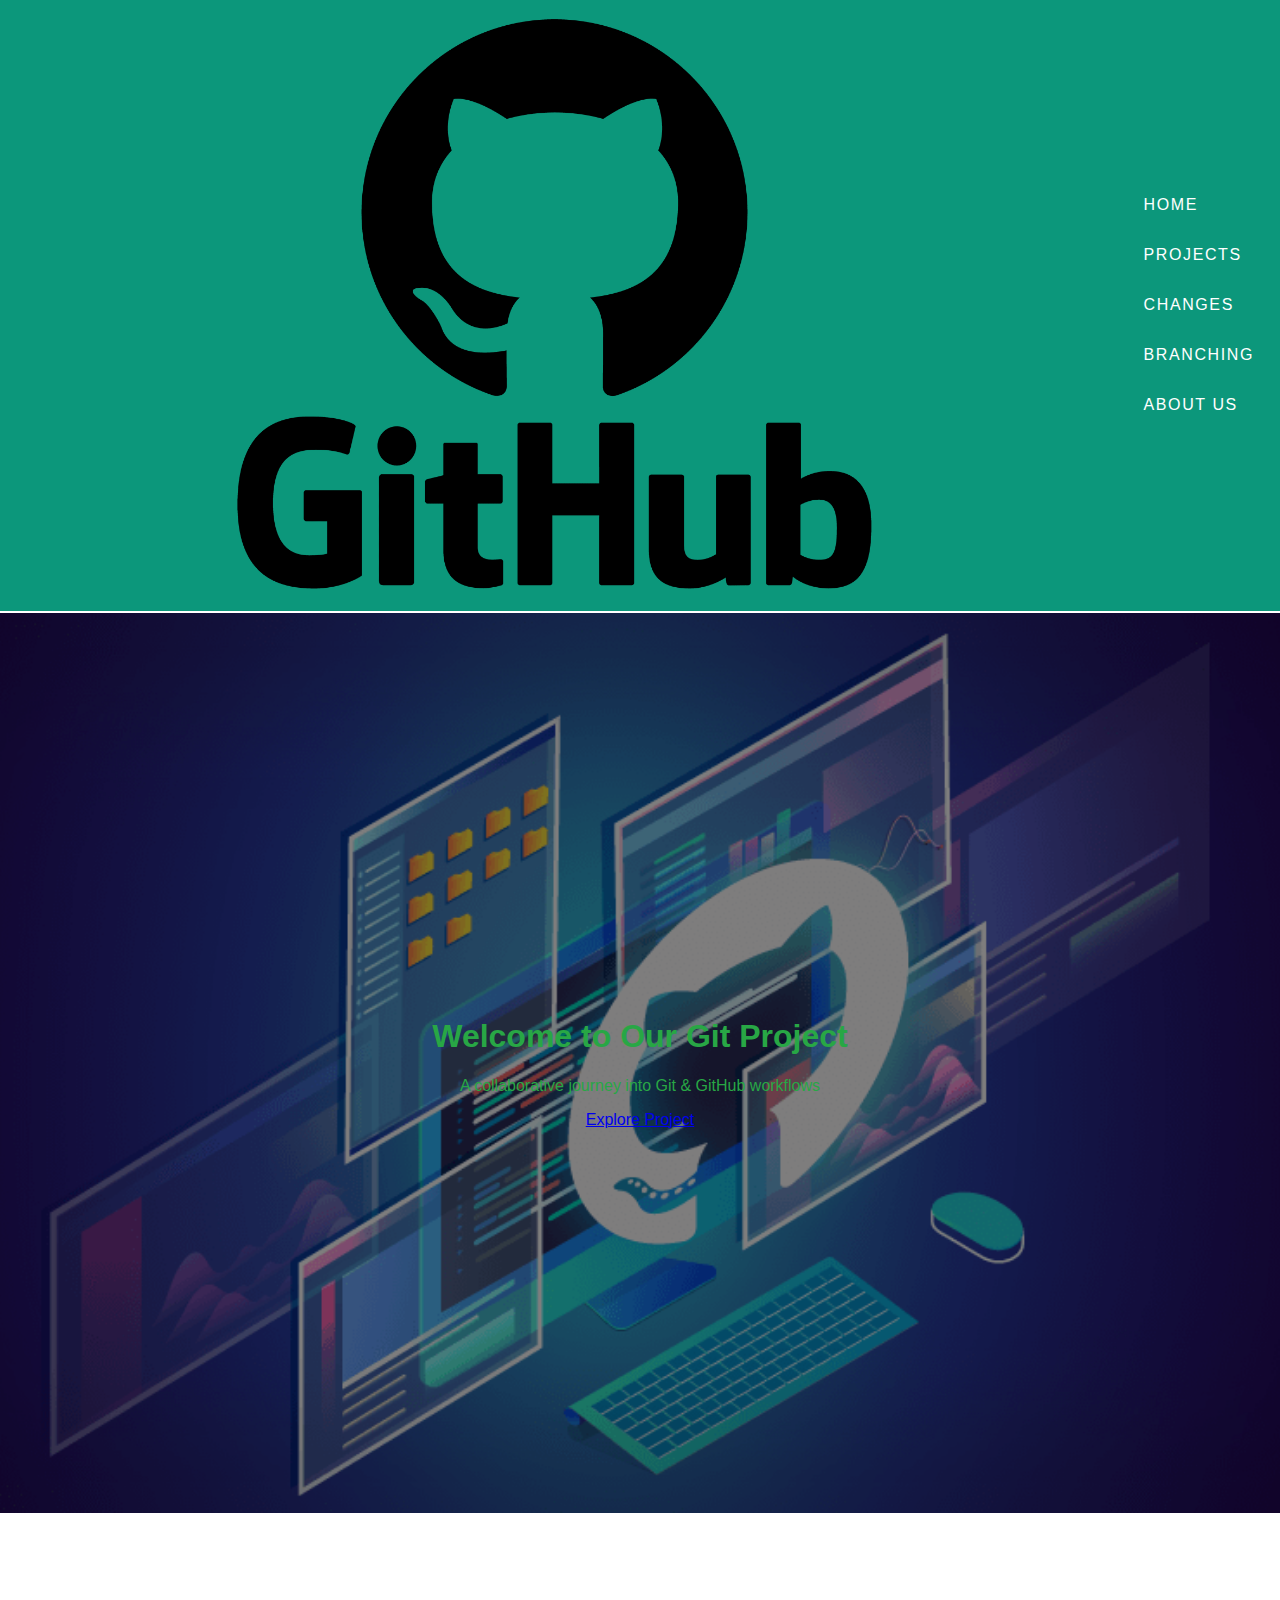
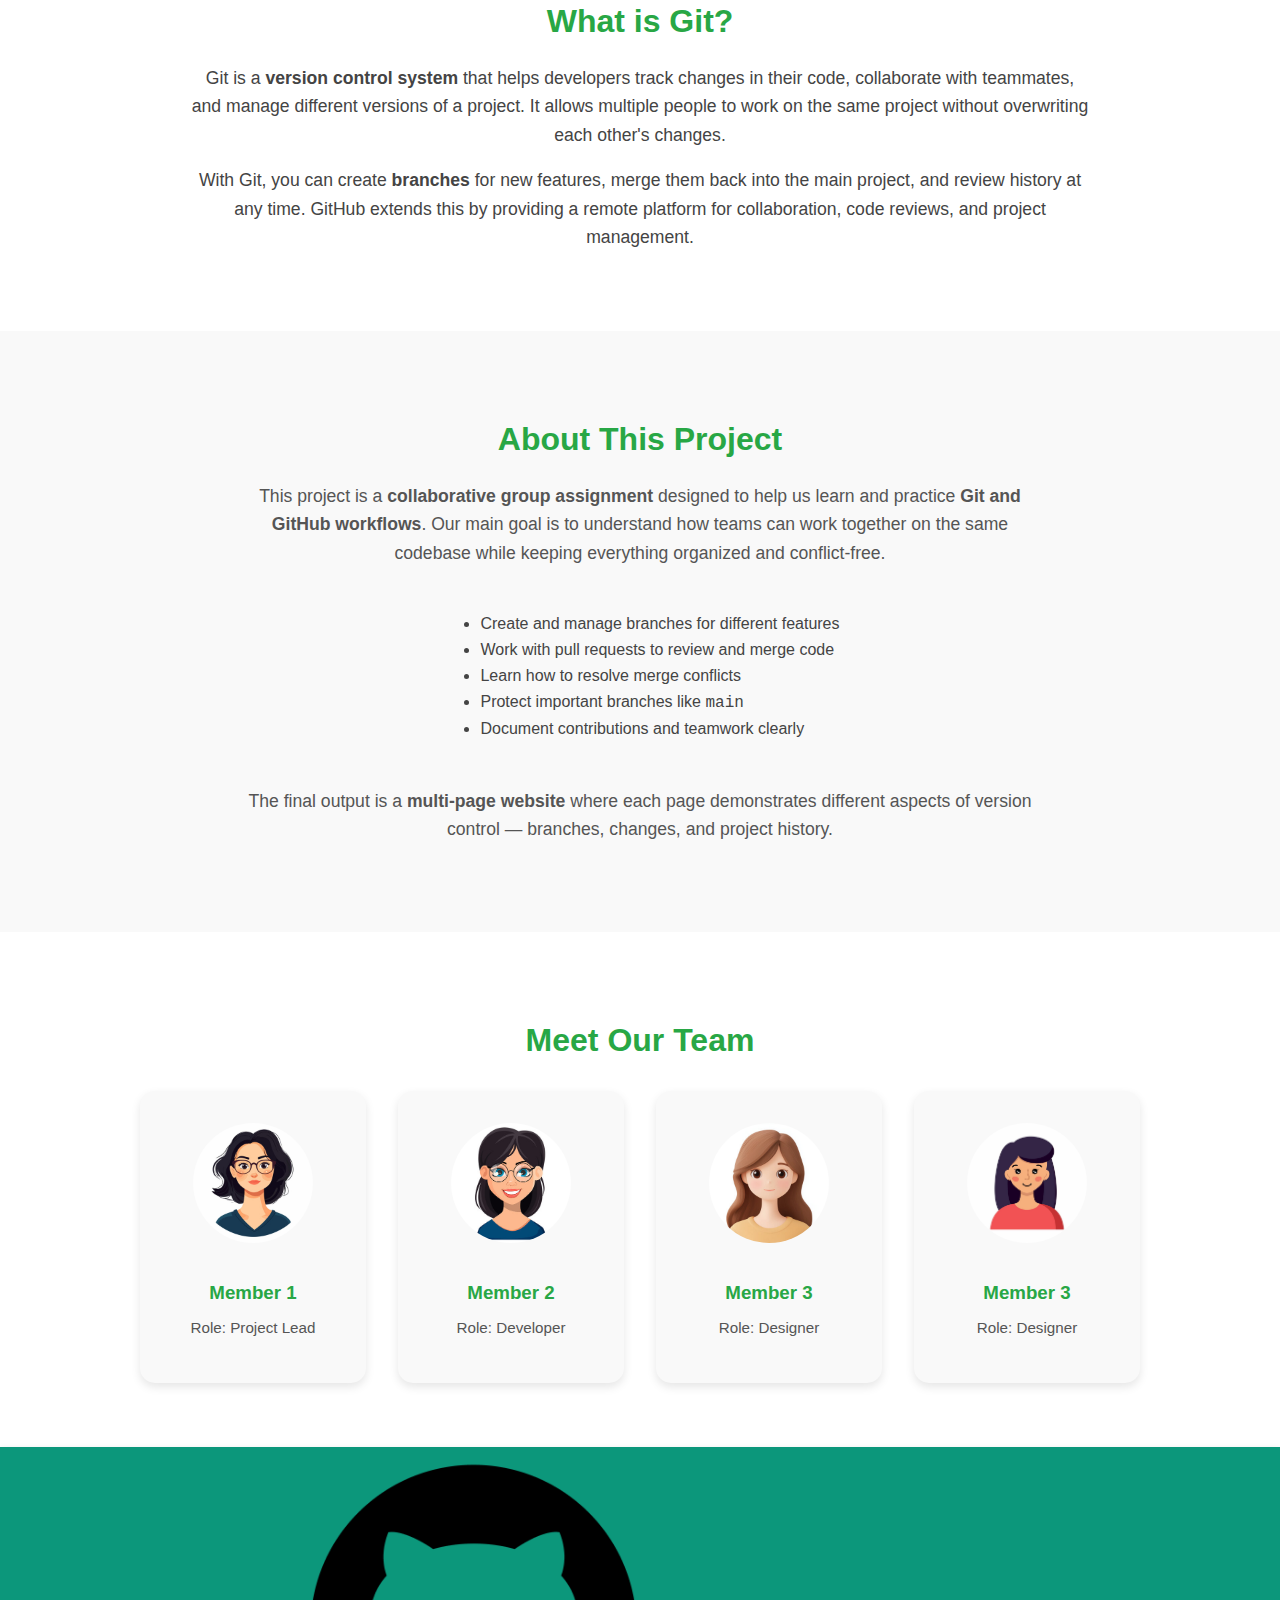
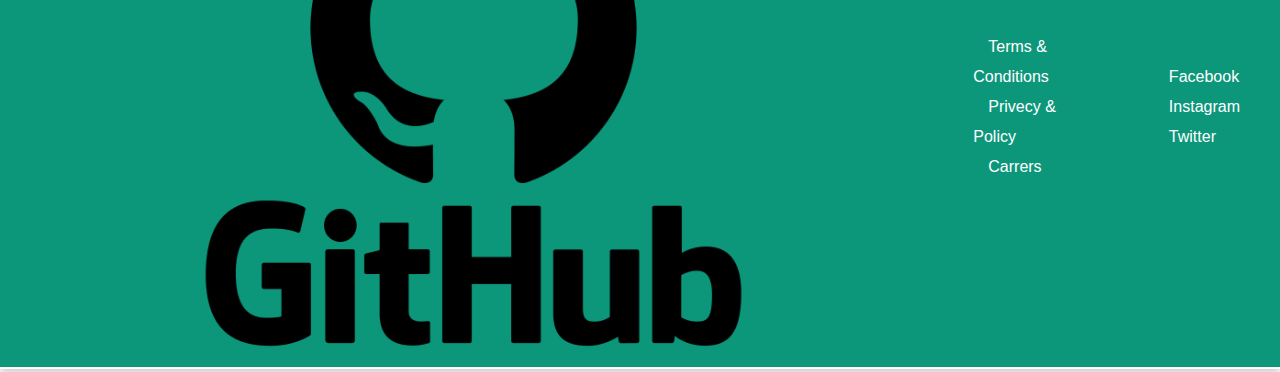
<file: pages/index.html>
<!DOCTYPE html>
<html lang="en">

<head>
    <meta charset="UTF-8">
    <meta name="viewport" content="width = device-width initial-scale=1">
    <title> Git Assignment </title>
    <link rel="stylesheet" href="../styles/common.css" />
    <link rel="stylesheet" href="../styles/home.css" />
</head>

<body>
    <header class="header">
        <div class="logo">
            <a href="index.html">
                <img src="../images/github-logo.png" alt="github-logo">
            </a>
        </div>
        <nav class="navigation">
            <ul>
                <li>
                    <a href="index.html">Home</a>
                </li>
                <li>
                    <a href="projects.html">Projects</a>
                </li>
                <li>
                    <a href="changes.html">Changes</a>
                </li>
                <li>
                    <a href="branches.html">Branching</a>
                </li>
                <li>
                    <a href="about.html">About Us</a>
                </li>
            </ul>
        </nav>
    </header>
    <section class="hero">
        <div class="hero-content">
            <h1>Welcome to Our Git Project</h1>
            <p>A collaborative journey into Git & GitHub workflows</p>
            <a href="projects.html" class="btn">Explore Project</a>
        </div>
    </section>
    <section class="git-intro">
        <div class="container">
            <h2>What is Git?</h2>
            <p>
                Git is a <strong>version control system</strong> that helps developers track
                changes in their code, collaborate with teammates, and manage different
                versions of a project. It allows multiple people to work on the same project
                without overwriting each other's changes.
            </p>
            <p>
                With Git, you can create <strong>branches</strong> for new features,
                merge them back into the main project, and review history at any time.
                GitHub extends this by providing a remote platform for collaboration,
                code reviews, and project management.
            </p>
        </div>
    </section>
    <section class="intro">
        <div class="container">
            <h2>About This Project</h2>
            <p>
                This project is a <strong>collaborative group assignment</strong> designed
                to help us learn and practice <strong>Git and GitHub workflows</strong>.
                Our main goal is to understand how teams can work together on the same
                codebase while keeping everything organized and conflict-free.
            </p>
            <ul>
                <li>Create and manage branches for different features</li>
                <li>Work with pull requests to review and merge code</li>
                <li>Learn how to resolve merge conflicts</li>
                <li>Protect important branches like <code>main</code></li>
                <li>Document contributions and teamwork clearly</li>
            </ul>
            <p>
                The final output is a <strong>multi-page website</strong> where each page
                demonstrates different aspects of version control — branches, changes,
                and project history.
            </p>
        </div>
    </section>
    <section class="team">
        <div class="container">
            <h2>Meet Our Team</h2>
            <div class="team-grid">
                <!-- Member 1 -->
                <div class="team-card">
                    <img src="../images/member-1.jpg" alt="Member 1">
                    <h3>Member 1</h3>
                    <p>Role: Project Lead</p>
                </div>

                <!-- Member 2 -->
                <div class="team-card">
                    <img src="../images/member-2.jpg" alt="Member 2">
                    <h3>Member 2</h3>
                    <p>Role: Developer</p>
                </div>

                <!-- Member 3 -->
                <div class="team-card">
                    <img src="../images/member-3.jpg" alt="Member 3">
                    <h3>Member 3</h3>
                    <p>Role: Designer</p>
                </div>
                <!-- Member 4 -->
                <div class="team-card">
                    <img src="../images/member-4.jpg" alt="Member 4">
                    <h3>Member 3</h3>
                    <p>Role: Designer</p>
                </div>
                <!-- Add more team members here -->
            </div>
        </div>
    </section>

    <footer class="footer">
        <div class="logo">
            <a href="index.html">
                <img src="../images/github-logo.png" alt="github-logo">
            </a>
        </div>
        <div class="quick_links">
            <ul>
                <li>
                    <a href="#">Terms & Conditions</a>
                </li>
                <li>
                    <a href="#">Privecy & Policy</a>
                </li>
                <li>
                    <a href="#">Carrers</a>
                </li>
            </ul>
        </div>
        <div class="social_media">
            <ul>
                <li>
                    <a href="https://www.facebook.com/">Facebook</a>
                </li>
                <li>
                    <a href="https://www.instagram.com/">Instagram</a>
                </li>
                <li>
                    <a href="https://x.com/">Twitter</a>
                </li>
            </ul>
        </div>
    </footer>
</body>

</html>
</file>
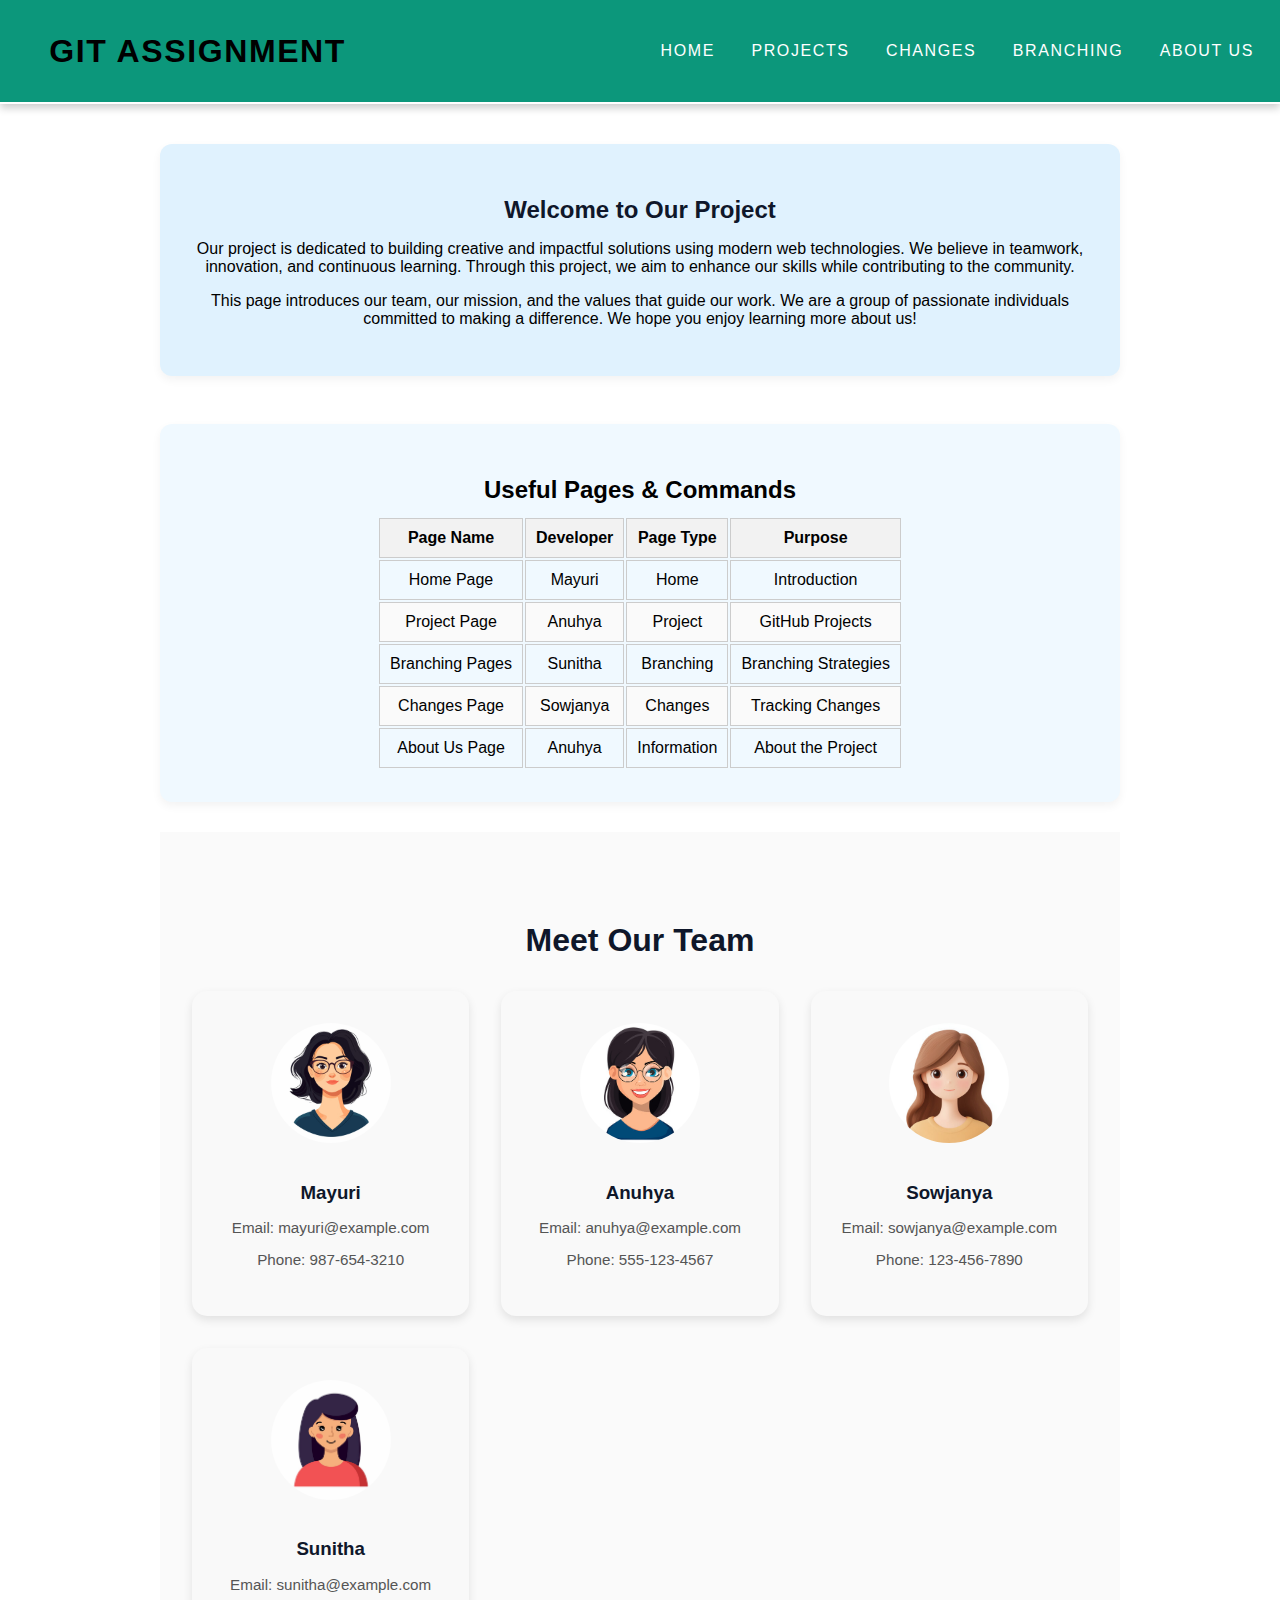
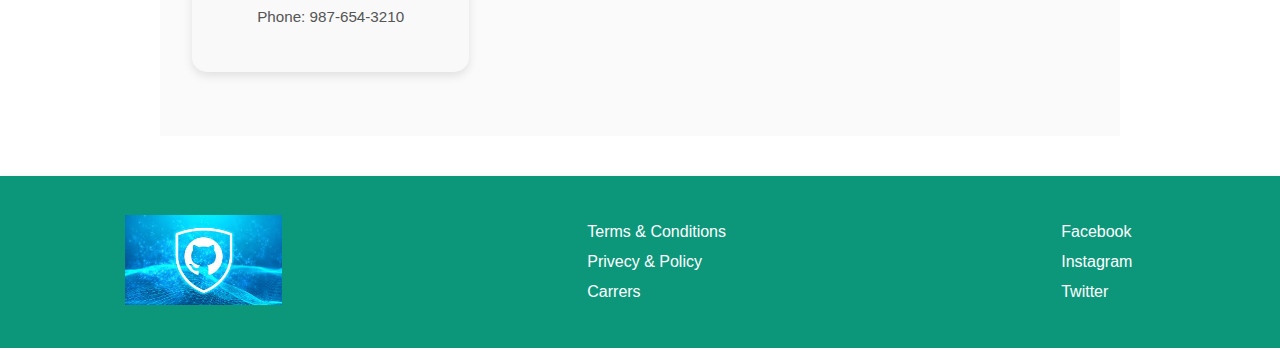
<file: pages/about.html>
<!DOCTYPE html>
<html lang="en">
  <head>
    <meta charset="UTF-8" />
    <meta name="viewport" content="width = device-width initial-scale=1" />
    <title>Git Assignment</title>
    <link rel="stylesheet" href="../styles/common.css" />
    <link rel="stylesheet" href="../styles/about.css" />
  </head>
  <body>
    <header class="header">
      <div class="logo">
        <h1><a href="index.html">Git Assignment</a></h1>
      </div>
      <nav class="navigation">
        <ul>
          <li>
            <a href="index.html">Home</a>
          </li>
          <li>
            <a href="projects.html">Projects</a>
          </li>
          <li>
            <a href="changes.html">Changes</a>
          </li>
          <li>
            <a href="branches.html">Branching</a>
          </li>
          <li>
            <a href="about.html">About Us</a>
          </li>
        </ul>
      </nav>
    </header>
    <main>
      <section class="intro">
        <h2>Welcome to Our Project</h2>
        <p>
          Our project is dedicated to building creative and impactful solutions
          using modern web technologies. We believe in teamwork, innovation, and
          continuous learning. Through this project, we aim to enhance our
          skills while contributing to the community.
        </p>
        <p>
          This page introduces our team, our mission, and the values that guide
          our work. We are a group of passionate individuals committed to making
          a difference. We hope you enjoy learning more about us!
        </p>
      </section>

      <section class="extras">
        <h2>Useful Pages & Commands</h2>
        <table class="pages-table">
          <thead>
            <tr>
              <th>Page Name</th>
              <th>Developer</th>
              <th>Page Type</th>
              <th>Purpose</th>
            </tr>
          </thead>
          <tbody>
            <tr>
              <td>Home Page</td>
              <td>Mayuri</td>
              <td>Home</td>
              <td>Introduction</td>
            </tr>
            <tr>
              <td>Project Page</td>
              <td>Anuhya</td>
              <td>Project</td>
              <td>GitHub Projects</td>
            </tr>
            <tr>
              <td>Branching Pages</td>
              <td>Sunitha</td>
              <td>Branching</td>
              <td>Branching Strategies</td>
            </tr>
            <tr>
              <td>Changes Page</td>
              <td>Sowjanya</td>
              <td>Changes</td>
              <td>Tracking Changes</td>
            </tr>
            <tr>
              <td>About Us Page</td>
              <td>Anuhya</td>
              <td>Information</td>
              <td>About the Project</td>
            </tr>
          </tbody>
        </table>
      </section>

      <section class="team">
        <div class="container">
          <h2>Meet Our Team</h2>
          <div class="team-grid">
            <div class="team-card">
              <img src="../images/member-1.jpg" alt="Mayuri" />
              <h3>Mayuri</h3>
              <p>Email: mayuri@example.com</p>
              <p>Phone: 987-654-3210</p>
            </div>
            <div class="team-card">
              <img src="../images/member-2.jpg" alt="Anuhya" />
              <h3>Anuhya</h3>
              <p>Email: anuhya@example.com</p>
              <p>Phone: 555-123-4567</p>
            </div>
            <div class="team-card">
              <img src="../images/member-3.jpg" alt="Sowjanya" />
              <h3>Sowjanya</h3>
              <p>Email: sowjanya@example.com</p>
              <p>Phone: 123-456-7890</p>
            </div>
            <div class="team-card">
              <img src="../images/member-4.jpg" alt="Sunitha" />
              <h3>Sunitha</h3>
              <p>Email: sunitha@example.com</p>
              <p>Phone: 987-654-3210</p>
            </div>
          </div>
        </div>
      </section>
    </main>
    <footer class="footer">
      <div class="logo">
        <img width="90" height="90" src="../images/logo.jpg" alt="GitHub" />
      </div>
      <div class="quick_links">
        <ul>
          <li>
            <a href="#">Terms & Conditions</a>
          </li>
          <li>
            <a href="#">Privecy & Policy</a>
          </li>
          <li>
            <a href="#">Carrers</a>
          </li>
        </ul>
      </div>
      <div class="social_media">
        <ul>
          <li>
            <a href="https://www.facebook.com/"
              ><i class="fa-brands fa-facebook"></i>Facebook</a
            >
          </li>
          <li>
            <a href="https://www.instagram.com/"
              ><i class="fa-brands fa-instagram"></i>Instagram</a
            >
          </li>
          <li>
            <a href="https://x.com/"
              ><i class="fa-brands fa-twitter"></i>Twitter</a
            >
          </li>
        </ul>
      </div>
    </footer>
  </body>
</html>
</file>
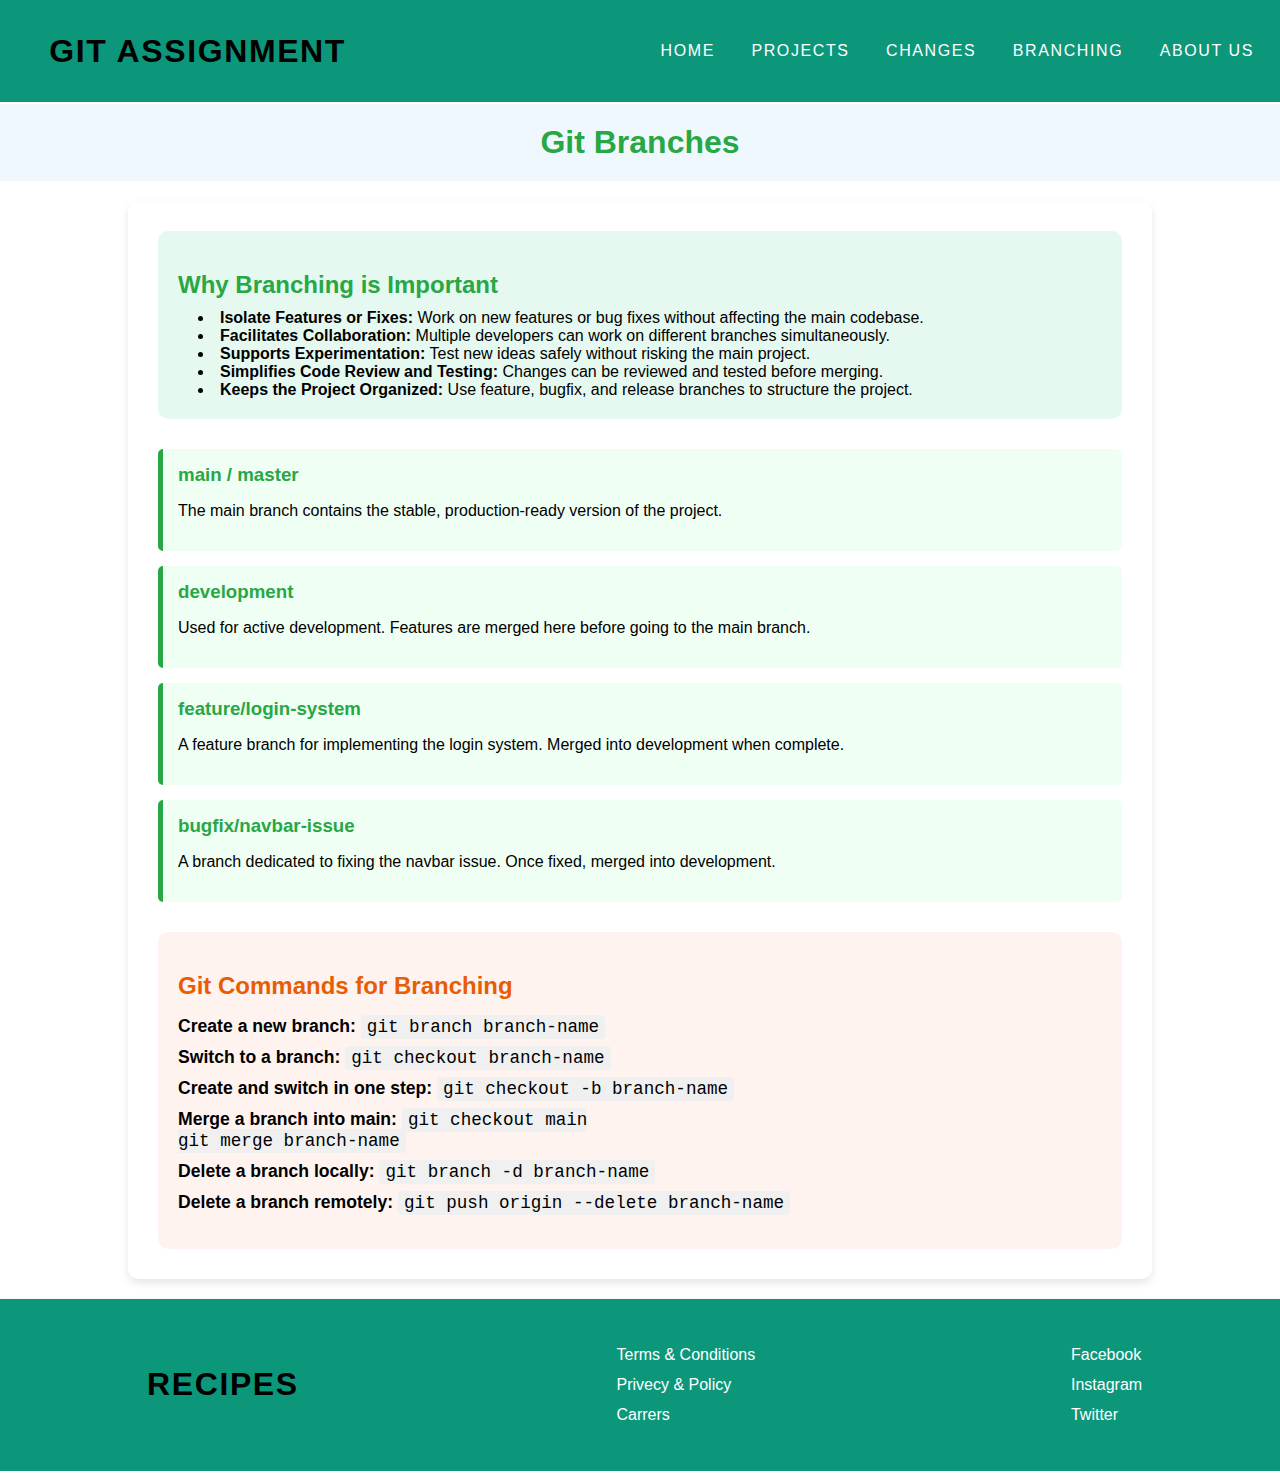
<file: pages/branches.html>
<!DOCTYPE html>
<html lang="en">
  <head>
    <meta charset="UTF-8" />
    <meta name="viewport" content="width = device-width initial-scale=1" />
    <title>Git Assignment</title>
    <link rel="stylesheet" href="../styles/common.css" />
    <link rel="stylesheet" href="../styles/branches.css" />
  </head>

  <body>
    <header class="header">
      <div class="logo">
        <h1><a href="index.html">Git Assignment</a></h1>
      </div>
      <nav class="navigation">
        <ul>
          <li>
            <a href="index.html">Home</a>
          </li>
          <li>
            <a href="projects.html">Projects</a>
          </li>
          <li>
            <a href="changes.html">Changes</a>
          </li>
          <li>
            <a href="branches.html">Branching</a>
          </li>
          <li>
            <a href="about.html">About Us</a>
          </li>
        </ul>
      </nav>
    </header>

    <div class="heading">
      <h1>Git Branches</h1>
    </div>

    <div class="container">
      <!-- Why Branching is Important -->
      <section class="why-branching">
        <h2>Why Branching is Important</h2>
        <ul>
          <li>
            <strong>Isolate Features or Fixes:</strong> Work on new features or
            bug fixes without affecting the main codebase.
          </li>
          <li>
            <strong>Facilitates Collaboration:</strong> Multiple developers can
            work on different branches simultaneously.
          </li>
          <li>
            <strong>Supports Experimentation:</strong> Test new ideas safely
            without risking the main project.
          </li>
          <li>
            <strong>Simplifies Code Review and Testing:</strong> Changes can be
            reviewed and tested before merging.
          </li>
          <li>
            <strong>Keeps the Project Organized:</strong> Use feature, bugfix,
            and release branches to structure the project.
          </li>
        </ul>
      </section>

      <!-- Branch List -->
      <section class="branch-list">
        <div class="branch">
          <h3>main / master</h3>
          <p>
            The main branch contains the stable, production-ready version of the
            project.
          </p>
        </div>
        <div class="branch">
          <h3>development</h3>
          <p>
            Used for active development. Features are merged here before going
            to the main branch.
          </p>
        </div>
        <div class="branch">
          <h3>feature/login-system</h3>
          <p>
            A feature branch for implementing the login system. Merged into
            development when complete.
          </p>
        </div>
        <div class="branch">
          <h3>bugfix/navbar-issue</h3>
          <p>
            A branch dedicated to fixing the navbar issue. Once fixed, merged
            into development.
          </p>
        </div>
      </section>

      <!-- Git Commands -->
      <section class="git-commands">
        <h2>Git Commands for Branching</h2>
        <ul>
          <li>
            <strong>Create a new branch:</strong>
            <code>git branch branch-name</code>
          </li>
          <li>
            <strong>Switch to a branch:</strong>
            <code>git checkout branch-name</code>
          </li>
          <li>
            <strong>Create and switch in one step:</strong>
            <code>git checkout -b branch-name</code>
          </li>
          <li>
            <strong>Merge a branch into main:</strong>
            <code>git checkout main<br />git merge branch-name</code>
          </li>
          <li>
            <strong>Delete a branch locally:</strong>
            <code>git branch -d branch-name</code>
          </li>
          <li>
            <strong>Delete a branch remotely:</strong>
            <code>git push origin --delete branch-name</code>
          </li>
        </ul>
      </section>
    </div>
    <footer class="footer">
      <div class="logo">
        <h1><a href="home.html">Recipes</a></h1>
      </div>
      <div class="quick_links">
        <ul>
          <li>
            <a href="#">Terms & Conditions</a>
          </li>
          <li>
            <a href="#">Privecy & Policy</a>
          </li>
          <li>
            <a href="#">Carrers</a>
          </li>
        </ul>
      </div>
      <div class="social_media">
        <ul>
          <li>
            <a href="https://www.facebook.com/">Facebook</a>
          </li>
          <li>
            <a href="https://www.instagram.com/">Instagram</a>
          </li>
          <li>
            <a href="https://x.com/">Twitter</a>
          </li>
        </ul>
      </div>
    </footer>
  </body>
</html>
</file>
<file: styles/common.css>
* {
  box-sizing: border-box;
}

img {
  width: 100%;
}

body {
  margin: 0;
  font-family: sans-serif;
}

.header {
  justify-content: space-between;
}

.header,
.footer {
  display: flex;
  align-items: center;
  background-color: #0c977b;
  border-bottom: solid 2px #fff;
  box-shadow: 0 4px 8px 0 rgba(0, 0, 0, 0.2);
}

.footer {
  justify-content: space-around;
}

.logo,
.navigation {
  margin: 0 0 0 0.45em;
  list-style: none;
  text-transform: uppercase;
  padding: 10px;
}

.navigation {
  display: flex;
}

.logo a {
  color: black;
}

.logo a,
.navigation a {
  text-decoration: none;
  letter-spacing: 0.1rem;
  padding: 1em;
}

.navigation li {
  list-style-type: none;
  display: inline-block;
  color: #ffff;
}

.navigation a {
  color: #fff;
  display: block;
}

.navigation a:hover {
  background: #53d7bd;
}

.section_top {
  display: flex;
}

.social_media,
.quick_links {
  display: flex;
  align-items: center;
  padding: 25px;
}

.social_media li,
.quick_links li {
  list-style-type: none;
  display: block;
  color: #ffff;
  line-height: 30px;
}

.social_media a,
.quick_links a {
  color: #fff;
  text-decoration: none;
  margin: 0px 15px;
}

/* *********** media queries *********** */
@media all and (max-width: 990px) {
  .header {
    flex-direction: column;
  }

  .logo {
    margin: 0;
  }

  .navigation ul {
    padding: 0px;
  }

  .footer {
    flex-wrap: nowrap;
  }
}

/* ****** ****** */
@media all and (max-width: 600px) {
  .logo {
    margin: 0.25em 0;
    align-self: left;
    /* align the logo to the left side of 'flex-container' */
  }

  .logo {
    margin: 0.25em 0;
    text-align: center;
    padding: 7px;
  }

  .navigation ul {
    margin: 0;
    padding: 0;
  }

  .navigation a {
    text-align: center;
    border-top: 1px solid rgba(255, 255, 255, 0.3);
    border-bottom: 1px solid rgba(0, 0, 0, 0.1);
  }

  .navigation li {
    display: block;
  }

  .navigation li:last-of-type a {
    border-bottom: none;
  }

  .footer {
    flex-wrap: wrap;
  }
}
</file>
<file: styles/home.css>
.hero {
    height: 100vh;
    background: url("../images/hero-bg.png") no-repeat center center/cover;
    display: flex;
    align-items: center;
    justify-content: center;
    text-align: center;
    color: #28a745;
    position: relative;
}

.hero-content {
    z-index: 2;
}

.hero::after {
    content: "";
    position: absolute;
    top: 0;
    left: 0;
    width: 100%;
    height: 100%;
    background: rgba(0, 0, 0, 0.5);
    /* overlay for readability */
    z-index: 1;
}

.git-intro {
    padding: 4rem 2rem;
    background: rgba(255, 255, 255, 0.9);
    text-align: center;
}

.git-intro .container {
    max-width: 900px;
    margin: 0 auto;
}

.git-intro h2 {
    font-size: 2rem;
    margin-bottom: 1.5rem;
    color: #28a745;
}

.git-intro p {
    font-size: 1.1rem;
    line-height: 1.6;
    margin-bottom: 1rem;
    color: #444;
}

.intro {
    padding: 4rem 2rem;
    background: #f9f9f9;
    text-align: center;
}

.intro .container {
    max-width: 800px;
    margin: 0 auto;
}

.intro h2 {
    font-size: 2rem;
    margin-bottom: 1.5rem;
    color: #28a745;
}

.intro p {
    font-size: 1.1rem;
    line-height: 1.6;
    margin-bottom: 1.5rem;
    color: #555;
}

.intro ul {
    text-align: left;
    display: inline-block;
    margin-bottom: 1.5rem;
}

.intro ul li {
    margin: 0.5rem 0;
    font-size: 1rem;
    color: #444;
}

/* Team Section */
.team {
    padding: 4rem 2rem;
    background: white;
    text-align: center;
}

.team .container {
    max-width: 1000px;
    margin: 0 auto;
}

.team h2 {
    font-size: 2rem;
    margin-bottom: 2rem;
    color: #28a745;
}

.team-grid {
    display: grid;
    grid-template-columns: repeat(auto-fit, minmax(220px, 1fr));
    gap: 2rem;
}

.team-card {
    background: #f9f9f9;
    border-radius: 15px;
    padding: 2rem 1rem;
    box-shadow: 0 4px 10px rgba(0, 0, 0, 0.1);
    transition: transform 0.3s;
}

.team-card:hover {
    transform: translateY(-5px);
}

.team-card img {
    width: 120px;
    height: 120px;
    border-radius: 50%;
    object-fit: cover;
    margin-bottom: 1rem;
}

.team-card h3 {
    margin-bottom: 0.5rem;
    color: #28a745;
}

.team-card p {
    font-size: 0.95rem;
    color: #555;
}
</file>
<file: styles/about.css>
main {
  padding: 40px 20px;
  max-width: 1000px;
  margin: auto;
}
.intro {
  text-align: center;
  margin-bottom: 3rem;
  background: #e0f2fe;
  padding: 2rem;
  border-radius: 12px;
  box-shadow: 0 4px 10px rgba(0, 0, 0, 0.05);
}

.intro h2 {
  color: #0f172a;
  margin-bottom: 1rem;
}

.container {
  max-width: 1100px;
  margin: 0 auto;
}

.about-section {
  text-align: center;
  margin-bottom: 2rem;
}

.about-section h2 {
  color: #1e3a8a;
  margin-bottom: 1rem;
}
pages-table {
  width: 100%;
  border-collapse: collapse;
  margin-top: 3em;
  font-family: Arial, sans-serif;
  box-shadow: 0 2px 8px rgba(0, 0, 0, 0.1);
}

.pages-table th,
.pages-table td {
  border: 1px solid #ccc;
  padding: 10px;
}

.pages-table th {
  background-color: #f2f2f2;
  font-weight: bold;
}

.pages-table tr:nth-child(even) {
  background-color: #fafafa;
}
.extras {
  margin-top: 3rem;
  padding: 2rem;
  background: #f0f9ff;
  border-radius: 12px;
  box-shadow: 0 4px 10px rgba(0, 0, 0, 0.05);
  text-align: center;
  display: flex;
  flex-direction: column;
  align-items: center;
}

.extras h2 {
  font-family: "Segoe UI", sans-serif;
  margin-bottom: 0.5em;
}
.extras ul {
  list-style-type: disc;
  padding-left: 20px;
  text-align: left;
}
.team {
  padding: 4rem 2rem;
  background-color: #fafafa;
  text-align: center;
  margin-top: 30px;
}
.team-section h2 {
  text-align: center;
  margin-bottom: 20px;
  color: #003366;
}
.team .container {
  max-width: 1000px;
  margin: 0 auto;
}

.team h2 {
  font-size: 2rem;
  margin-bottom: 2rem;
  color: #0f172a;
}

.team-grid {
  display: grid;
  grid-template-columns: repeat(auto-fit, minmax(220px, 1fr));
  gap: 2rem;
}

.team-card {
  background: #f9f9f9;
  border-radius: 15px;
  padding: 2rem 1rem;
  box-shadow: 0 4px 10px rgba(0, 0, 0, 0.1);
  transition: transform 0.3s;
}

.team-card:hover {
  transform: translateY(-5px);
}

.team-card img {
  width: 120px;
  height: 120px;
  border-radius: 50%;
  object-fit: cover;
  margin-bottom: 1rem;
}

.team-card h3 {
  margin-bottom: 0.5rem;
  color: #0f172a;
}

.team-card p {
  font-size: 0.95rem;
  color: #555;
}
.team-card a {
  display: inline-block;
  margin-top: 1rem;
  color: #0f172a;
  text-decoration: none;
  font-weight: bold;
}
.team-card a:hover {
  text-decoration: underline;
  transform: scale(1.05);
}
</file>
<file: styles/branches.css>
.heading {
    background-color: #f0f8ff;
    color: #28a745;
    padding: 20px 0;
    text-align: center;
}
 
.heading h1 {
    margin: 0;
    font-size: 2rem;
}
 
.container {
    width: 80%;
    margin: 20px auto;
    background: #fff;
    padding: 30px;
    border-radius: 10px;
    box-shadow: 0 4px 8px rgba(0, 0, 0, 0.1);
}
 
section h2 {
    margin-bottom: 10px;
}
 
/* Why Branching Section */
.why-branching {
    background: #e6f9f0;
    padding: 20px;
    border-radius: 10px;
    margin-bottom: 30px;
}
 
.why-branching h2 {
    color: #28a745;
}
 
.why-branching ul {
    list-style: disc inside;
    margin: 0;
    padding-left: 20px;
}
 
/* Branch List Section */
.branch-list {
    display: flex;
    flex-direction: column;
    gap: 15px;
    margin-top: 20px;
}
 
.branch {
    padding: 15px;
    border-left: 5px solid #28a745;
    background: #f0fff4;
    border-radius: 5px;
}
 
.branch h3 {
    margin: 0 0 5px 0;
    color: #28a745;
}
 
/* Git Commands Section */
.git-commands {
    margin-top: 30px;
    padding: 20px;
    background-color: #fff3f0;
    border-radius: 10px;
}
 
.git-commands h2 {
    color: #e85d04;
    margin-bottom: 15px;
}
 
.git-commands ul {
    list-style: none;
    padding: 0;
}
 
.git-commands li {
    margin-bottom: 10px;
    font-size: 1.1rem;
}
 
.git-commands code {
    background: #f0f0f0;
    padding: 2px 6px;
    border-radius: 4px;
    font-family: monospace;
}
 
/* Responsive */
@media(max-width: 700px) {
    .container {
        width: 95%;
        padding: 20px;
    }
}
</file>
